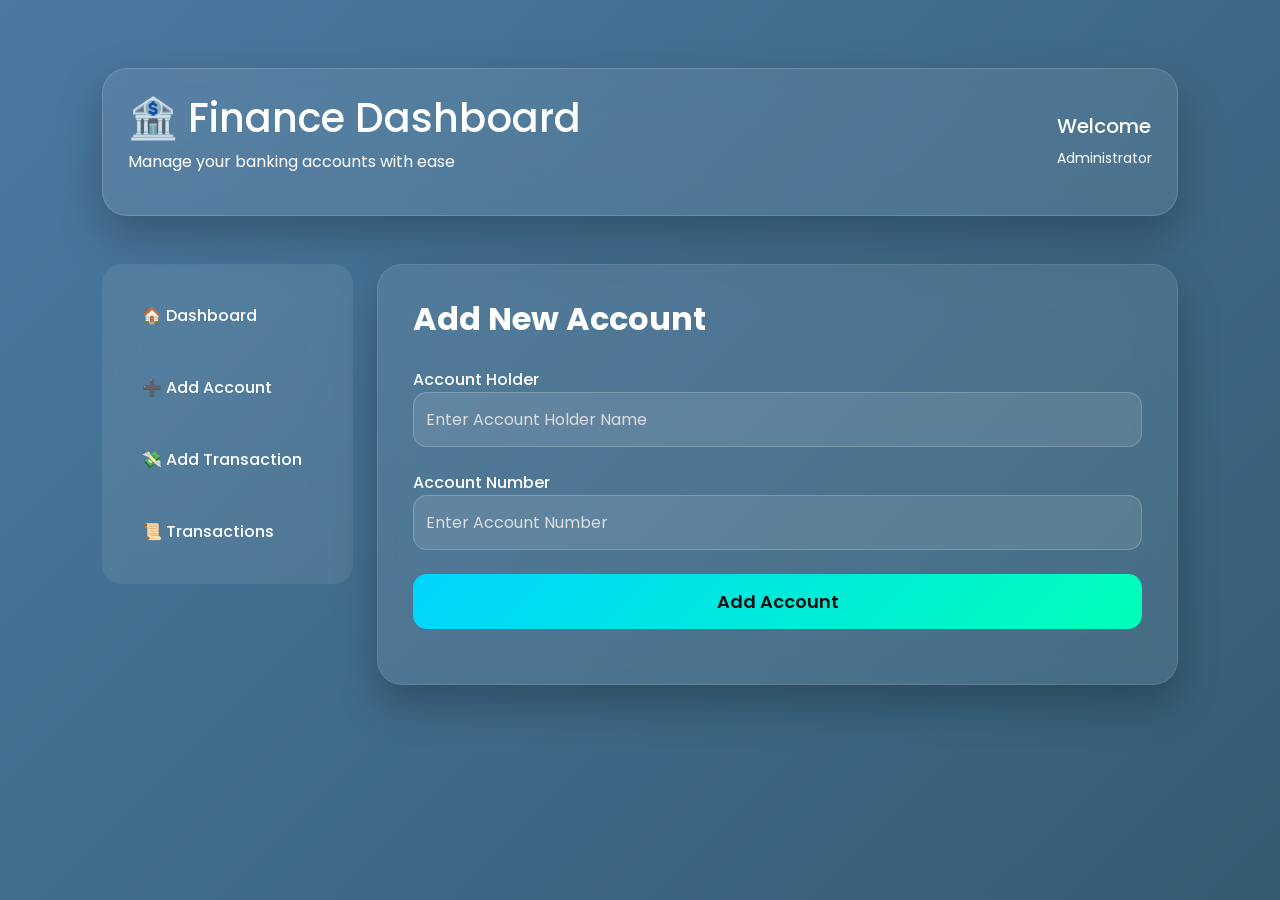
<file: index.html>
<!DOCTYPE html>
<html lang="en">
<head>
    <meta charset="UTF-8">
    <meta name="viewport" content="width=device-width, initial-scale=1.0">
    <title>Document</title>
    <link href="https://cdn.jsdelivr.net/npm/bootstrap@5.3.3/dist/css/bootstrap.min.css" rel="stylesheet">

<link href="https://fonts.googleapis.com/css2?family=Poppins:wght@300;400;500;600;700&display=swap" rel="stylesheet">

<link rel="stylesheet" href="style.css">

</head>
<body>

<div class="background"></div>

<div class="container py-5">
 
    <div class="dashboard">

        <!-- Header -->
        <div class="header">

            <div>
                <h1>🏦 Finance Dashboard</h1>
                <p>Manage your banking accounts with ease</p>
            </div>

            <div class="profile">
                <!-- <img src="https://i.pravatar.cc/100" alt=""> -->
                <div>
                    <h5>Welcome</h5>
                    <small>Administrator</small>
                </div>
            </div>

        </div>

        <!-- Main -->

        <div class="row mt-5">

            <!-- Left -->

            <div class="col-lg-3">

                <div class="glass-menu">

                    <a href="transaction_history.html">🏠 Dashboard</a>

                    <a href="index.html">➕ Add Account</a>

                    <a href="transaction.html">💸 Add Transaction</a>

                    <a href="transaction_history.html">📜 Transactions</a>

                    


                </div>

            </div>

            <!-- Right -->

            <div class="col-lg-9">

                <div class="glass-card">

                    <h2>Add New Account</h2>

                    <div class="mb-4">

                        <label>Account Holder</label>

                        <input
                        type="text"
                        id="name"
                        class="form-control custom-input"
                        placeholder="Enter Account Holder Name">

                    </div>

                    <div class="mb-4">

                        <label>Account Number</label>

                        <input
                        type="text"
                        id="account"
                        class="form-control custom-input"
                        placeholder="Enter Account Number">

                    </div>

                    <button id="btn" class="btn-save">
                        Add Account
                    </button>

                    <p id="message"></p>

                </div>

            </div>

        </div>

    </div>

</div>

</body>

<script src="validation_account.js" type="module"></script>
<script type="module">
    import {element,
    elements,
    set,
    get,isUnique,
    lower,
    setValue,
    getValue,
    parse,validate,
    stringify, create, setMessage, empty,fetchDataUl,checkNumber,checkNegative, getMessage,fetchDataOption} from './validation_account.js';

    element("#btn").addEventListener('click', function(){
        let txtValue1 = lower(get('#name'));
        let txtValue2 = get('#account');
        
        let result = validate(txtValue2);
        // console.log(result);
        
        if(empty([txtValue1]) || empty([txtValue2]))
        {
        setMessage("#message", "Please enter required data");
        }
        else if(isNaN(txtValue1) && result===true) 
        {
            let accountname = getValue('accountname');
            // console.log(typeof accountname);
            let account_no = getValue('account_no');
            // console.log(account_no);


            if(accountname===null)
            {
                let arrName = new Array();
                arrName.push(txtValue1);

            
                let arrAccount = new Array();
                
                arrAccount.push(txtValue2);
                // console.log(arr);
                setValue('account_no', stringify(arrAccount));
                setValue('accountname', stringify(arrName));
                setMessage("#message", "Account Added....");
                set('#txt','')
            
            
            
            
           }
        
        
        else{
            if(isUnique(txtValue2))
            {
            let resName = parse(accountname);
            console.log(typeof resName);
            
            resName.push(txtValue1);
            let resAccount = parse(account_no);
            console.log(typeof resAccount);
            
            resAccount.push(txtValue2);
            setValue('accountname', stringify(resName));
            setValue('account_no', stringify(resAccount));
            setMessage("#message", "Account Added....");
            }
            else{
                setMessage('#message', "This account already exist....")
            }

        }
    }
    else{
        setMessage('#message', "Invalid name or account number");
    }


    });
</script>
    
</body>
</html>
</file>
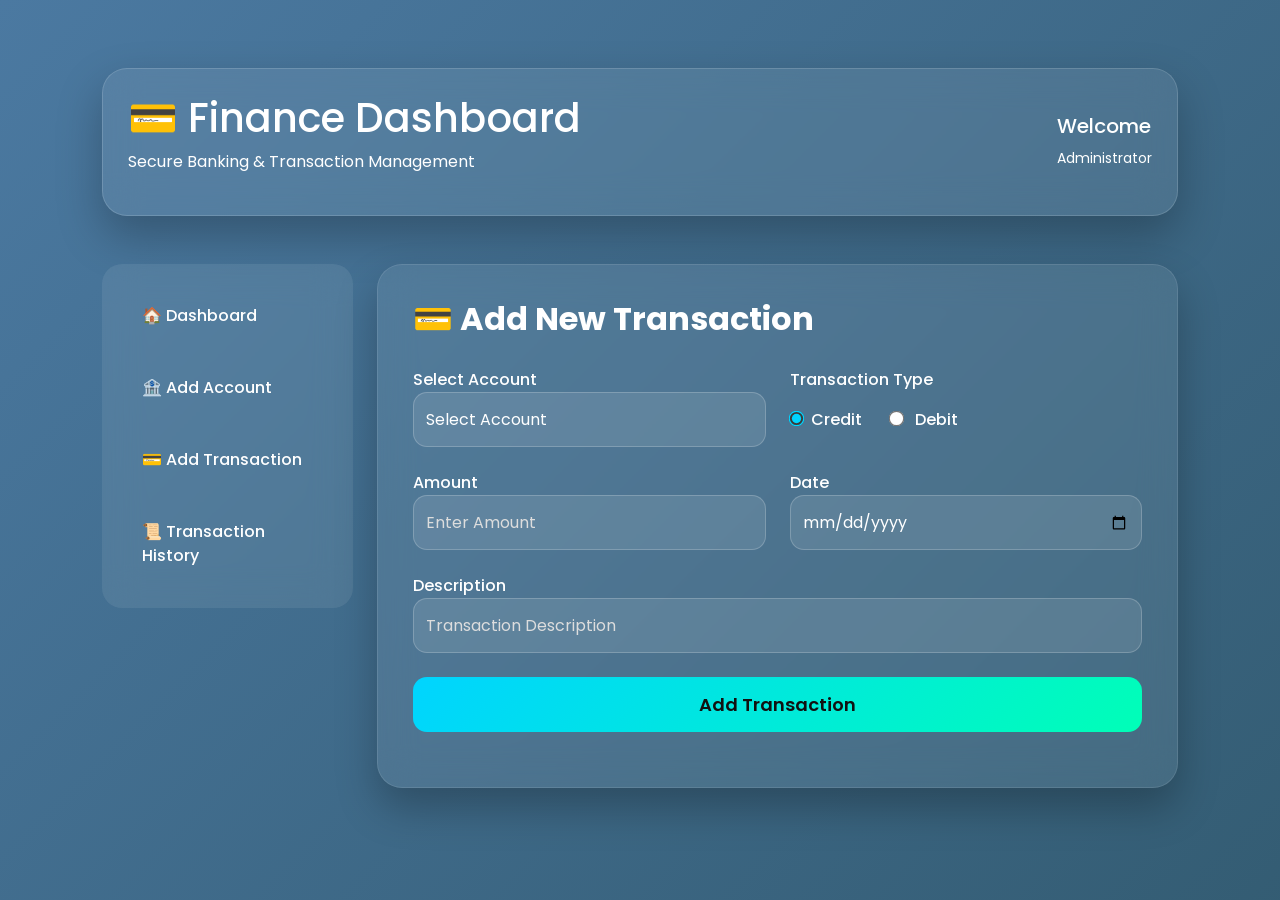
<file: transaction.html>
<!DOCTYPE html>
<html lang="en">
<head>
    <meta charset="UTF-8">
    <meta name="viewport" content="width=device-width, initial-scale=1.0">
    <title>Add Transaction</title>
    <link href="https://cdn.jsdelivr.net/npm/bootstrap@5.3.3/dist/css/bootstrap.min.css" rel="stylesheet">

<link href="https://fonts.googleapis.com/css2?family=Poppins:wght@300;400;500;600;700&display=swap" rel="stylesheet">

<link rel="stylesheet" href="style.css">

</head>

<body>

<div class="container py-5">

    <div class="dashboard">

        <!-- Header -->

        <div class="header">

            <div>
                <h1>💳 Finance Dashboard</h1>
                <p>Secure Banking & Transaction Management</p>
            </div>

            <div class="profile">

                <!-- <img src="https://i.pravatar.cc/100?img=12"> -->

                <div>
                    <h5>Welcome</h5>
                    <small>Administrator</small>
                </div>

            </div>

        </div>

        
        <!-- Main Section -->

        <div class="row mt-5">

            <!-- Sidebar -->

            <div class="col-lg-3">

                <div class="glass-menu">

                    <a href="transaction_history.html">🏠 Dashboard</a>

                    <a href="index.html">🏦 Add Account</a>

                    <a href="transaction.html">💳 Add Transaction</a>

                    <a href="transaction_history.html">📜 Transaction History</a>


                </div>

            </div>

            <!-- Transaction Form -->

            <div class="col-lg-9">

                <div class="glass-card">

                    <h2>💳 Add New Transaction</h2>

                    <div class="row">

                        <div class="col-md-6 mb-4">

                            <label>Select Account</label>

                            <select id="acc_info" class="form-select custom-input">

                                <option value="">Select Account</option>

                            </select>

                        </div>

                        <div class="col-md-6 mb-4">

                            <label>Transaction Type</label>

                            <div class="mt-3">

                                <label class="me-4">

                                    <input type="radio" name="transactionType" id="credit" checked value="credit">Credit

                                </label>

                                <label>

                                    <input type="radio"
                                           name="transactionType"
                                           id="debit"
                                           value="debit">

                                    Debit

                                </label>

                            </div>

                        </div>

                    </div>

                    <div class="row">

                        <div class="col-md-6 mb-4">

                            <label>Amount</label>

                            <input
                            type="number"
                            id="amt"
                            class="form-control custom-input"
                            placeholder="Enter Amount">

                        </div>

                        <div class="col-md-6 mb-4">

                            <label>Date</label>

                            <input
                            type="date"
                            id="day"
                            class="form-control custom-input">

                        </div>

                    </div>

                    <div class="mb-4">

                        <label>Description</label>

                        <input
                        type="text"
                        id="transac"
                        class="form-control custom-input"
                        placeholder="Transaction Description">

                    </div>

                    <button
                    id="btn"
                    class="btn-save">

                        Add Transaction

                    </button>

                    <p id="message"></p>

                </div>

            </div>

        </div>

    </div>

</div>


<script type="module">
import {
    element,
    elements,
    set,
    get,
    isUnique,
    lower,
    setValue,
    getValue,
    parse,
    validate,
    stringify,
    create,
    setMessage,
    empty,
    fetchDataUl,
    checkNumber,
    checkNegative,
    getMessage,
    fetchDataOption
} from "./validation_account.js";

// Example
fetchDataOption(getValue('accountname'),getValue('account_no'), '#acc_info');
//   element('#day').addEventListener('change', function(){
//         if(element('#credit').checked)
//             set('#transac', `Salary - ${this.value}`);
//         else if(element('#debit').checked)
//             set('#transac', `Expenses - ${this.value}`);

//   })
  
  element("#btn").addEventListener("click", function () {

    let account = get("#acc_info");
    let type = document.querySelector('input[name="transactionType"]:checked')?.value;
    let amount = get("#amt");
    
    let date = get("#day");
    let description = get("#transac");

    if (account == "" || !type || amount == "" || date == "" || description == "") 
    {
        setMessage("#message", "Please fill all fields");
        return;
    }
    else if(amount<0){
        setMessage("#message", "Amount Must be in positive");
        return;
    }
    else{

    let transaction = {
        account: account,
        type: type,
        amount: Number(amount),
        date: date,
        description: description
    };
    
    let transactions = getValue("transactions");

    if (transactions == null) {
        transactions = [];
    } else {
        transactions = JSON.parse(transactions);
    }

    transactions.push(transaction);

    setValue("transactions", JSON.stringify(transactions));
    

    setMessage("#message", "Transaction Added Successfully");
    set('#acc_info', "");
    set('#amt', "");
    set('#day', "");
    set('#transac', "");
}
});

</script>

</body>
</html>
</file>
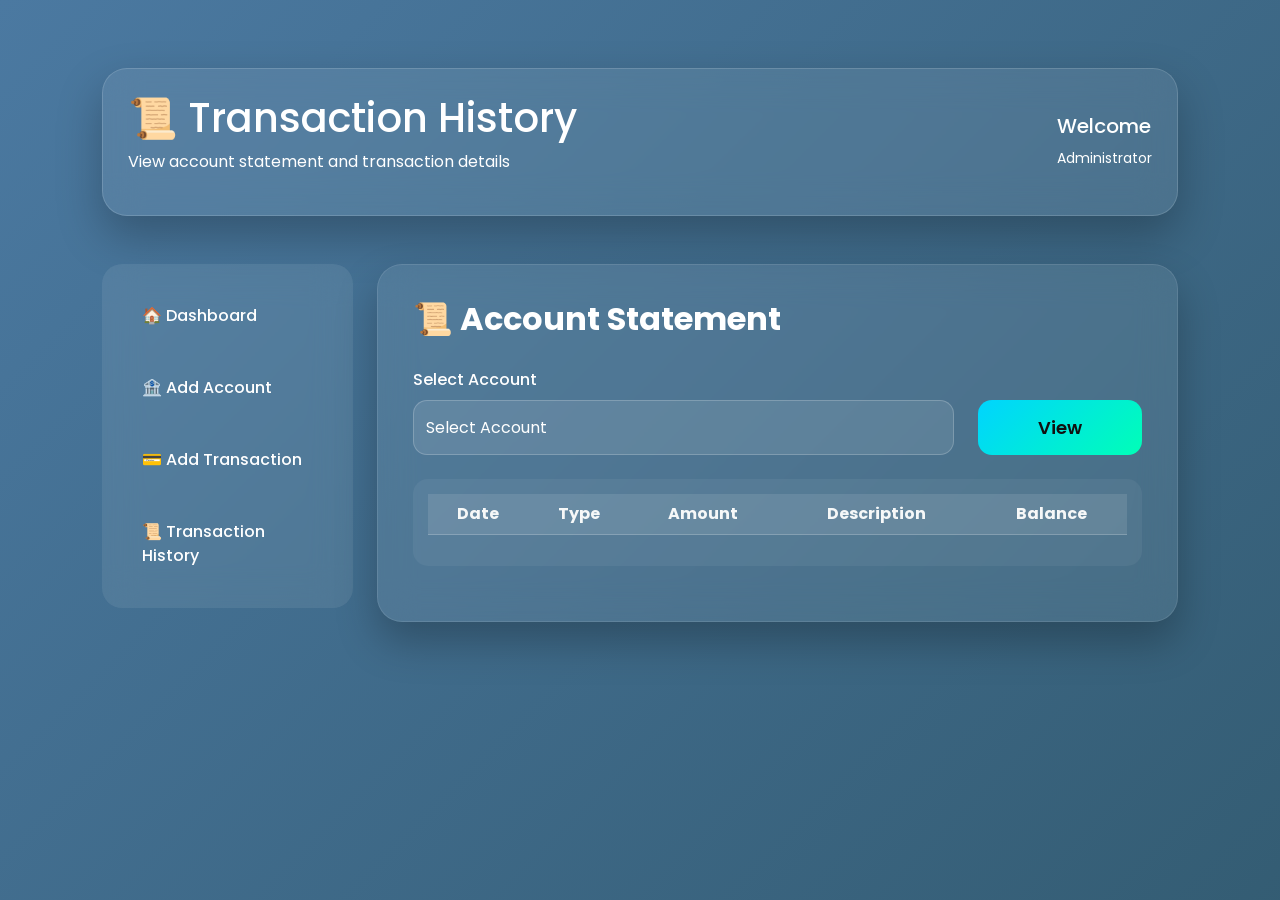
<file: transaction_history.html>
<!DOCTYPE html>
<html lang="en">
<head>

<meta charset="UTF-8">
<meta name="viewport" content="width=device-width, initial-scale=1.0">

<title>Transaction History</title>

<link href="https://cdn.jsdelivr.net/npm/bootstrap@5.3.3/dist/css/bootstrap.min.css" rel="stylesheet">

<link href="https://fonts.googleapis.com/css2?family=Poppins:wght@300;400;500;600;700&display=swap" rel="stylesheet">

<link rel="stylesheet" href="style.css">

</head>

<body>

<div class="container py-5">

    <div class="dashboard">

        <!-- Header -->
        <div class="header">

            <div>
                <h1>📜 Transaction History</h1>
                <p>View account statement and transaction details</p>
            </div>

            <div class="profile">

                <!-- Uncomment if image is available -->
                <!-- <img src="https://i.pravatar.cc/100?img=12" alt="Profile"> -->

                <div>
                    <h5>Welcome</h5>
                    <small>Administrator</small>
                </div>

            </div>

        </div>

        <!-- Main Content -->
        <div class="row mt-5">

            <!-- Sidebar -->
            <div class="col-lg-3">

                <div class="glass-menu">

                    <a href="transaction_history.html">🏠 Dashboard</a>

                    <a href="index.html">🏦 Add Account</a>

                    <a href="transaction.html">💳 Add Transaction</a>

                    <a href="transaction_history.html">📜 Transaction History</a>

                </div>

            </div>

            <!-- Statement Card -->
            <div class="col-lg-9">

                <div class="glass-card">

                    <h2>📜 Account Statement</h2>

                    <div class="row align-items-end">
                        <div class="col-md-9">
                            <label for="acc_info" class="form-label">Select Account</label>
                        <select id="acc_info" class="form-select custom-input">
                            <option>Select Account</option>
                        </select>
                    </div>
                    <div class="col-md-3">
                        <button id="btn" class="btn btn-save w-100">View</button>
                    </div>
                </div>

                    <div class="table-responsive mt-4">

                        <table class="table table-borderless align-middle text-center">

                            <thead>

                                <tr>

                                    <th>Date</th>

                                    <th>Type</th>

                                    <th>Amount</th>

                                    <th>Description</th>

                                    <th>Balance</th>

                                </tr>

                            </thead>

                            <tbody id="tableBody">

                            </tbody>

                        </table>

                    </div>

                    <p id="message"></p>

                </div>

            </div>

        </div>

    </div>

</div>




<script type="module">

import {
element,
elements,
set,
get,
isUnique,
lower,
setValue,
getValue,
parse,
validate,
stringify,
create,
setMessage,
empty,
fetchDataUl,
checkNumber,
checkNegative,
getMessage,
fetchDataOption
} from "./validation_account.js";

fetchDataOption(getValue('accountname'),getValue('account_no'),'#acc_info');

element("#btn").addEventListener("click", function () {

    let account = get("#acc_info");

    let transactions = getValue("transactions");

    if (transactions == null) {
        setMessage("#message", "No Transactions Found");
        return;
    }

    transactions = JSON.parse(transactions);

    let result = transactions.filter(obj => obj.account === account);

    let tbody = element("#tableBody");
    tbody.innerHTML = "";   // Clear previous rows

    if (result.length === 0) {
        setMessage("#message", "No Transactions Found");
        return;
    }
    let balance = 0;
    result.forEach(obj => {

        let tr = create("tr");
        if(obj.type === 'credit')
        balance+= obj.amount;
        else if(obj.type === "debit")
        balance-= obj.amount;


        tr.innerHTML = `
            <td class="date">${obj.date}</td>
            <td class="${obj.type}">${obj.type}</td>
            <td>${obj.amount}</td>
            <td class="description">${obj.description}</td>
            <td class="balance">${balance}</td>
        `;  
       
        element('tr').style.backgroundColor = "grey";
        // element('td').style.color = "white";



        tbody.append(tr);
    });
    element("#message").innerHTML = `Total Balance: ${balance}`;
    element("#message").style.color = "#45f480";

});
</script>

</body>

</html>
</file>
<file: style.css>
*{
    margin:0;
    padding:0;
    box-sizing:border-box;
    font-family:Poppins,sans-serif;
}

body{

    min-height:100vh;

    background:linear-gradient(-45deg,#0f2027,#203a43,#2c5364,#4b79a1);

    background-size:400% 400%;

    animation:bg 15s ease infinite;

    overflow-x:hidden;

}


@keyframes bg{

0%{background-position:0% 50%;}

50%{background-position:100% 50%;}

100%{background-position:0% 50%;}

}

.dashboard{

padding:20px;

}

.header{

display:flex;

justify-content:space-between;

align-items:center;

background:rgba(255,255,255,.08);

backdrop-filter:blur(18px);

padding:25px;

border-radius:25px;

border:1px solid rgba(255,255,255,.15);

box-shadow:0 20px 45px rgba(0,0,0,.25);

color:#fff;

}

.profile{

display:flex;

align-items:center;

gap:15px;

}

.profile img{

width:60px;

height:60px;

border-radius:50%;

border:3px solid white;

}

.card-box{

background:rgba(255,255,255,.08);

backdrop-filter:blur(18px);

padding:25px;

border-radius:20px;

text-align:center;

color:white;

transition:.4s;

border:1px solid rgba(255,255,255,.1);

}

.card-box:hover{

transform:translateY(-10px);

box-shadow:0 20px 35px rgba(0,255,255,.2);

}

.card-box h2{

font-size:34px;

font-weight:700;

margin-top:10px;

}

.glass-menu{

background:rgba(255,255,255,.08);

backdrop-filter:blur(18px);

padding:25px;

border-radius:20px;

display:flex;

flex-direction:column;

gap:18px;

}

.glass-menu a{

text-decoration:none;

color:white;

padding:15px;

border-radius:12px;

transition:.35s;

font-weight:500;

}

.glass-menu a:hover{

background:#00d4ff;

color:#111;

padding-left:25px;

}

.glass-card{

background:rgba(255,255,255,.08);

backdrop-filter:blur(18px);

padding:35px;

border-radius:25px;

color:white;

border:1px solid rgba(255,255,255,.1);

box-shadow:0 20px 40px rgba(0,0,0,.25);

}

.glass-card h2{

margin-bottom:30px;

font-weight:700;

}

.custom-input{

height:55px;

border-radius:14px;

background:rgba(255,255,255,.1);

border:1px solid rgba(255,255,255,.2);

color:white;

}

.custom-input::placeholder{

color:#ddd;

}

.custom-input:focus{

background:rgba(255,255,255,.15);

border-color:#00d4ff;

box-shadow:0 0 20px rgba(0,212,255,.35);

color:white;

}

.btn-save{

    width:100%;
    height:55px;
    display:flex;
    justify-content:center;
    align-items:center;
    border:none;
    border-radius:14px;
    font-size:18px;
    font-weight:600;
    padding:0;

background:linear-gradient(135deg,#00d4ff,#00ffb7);

color:#111;

transition:.4s;

}

.btn-save:hover{

transform:translateY(-3px);

box-shadow:0 15px 30px rgba(0,212,255,.45);

}

#message{

margin-top:20px;

font-size:17px;

font-weight:600;

text-align:center;

color:#9cffc4;

}

@media(max-width:768px){

.header{

flex-direction:column;

gap:20px;

text-align:center;

}

}
.form-select{
    height:55px;
    border-radius:14px;
    background:rgba(255,255,255,.1);
    color:white;
    border:1px solid rgba(255,255,255,.2);
}

.form-select option{
    color:#000;
}


label{
    color:white;
    font-weight:500;
}

input[type="radio"]{
    accent-color:#00d4ff;
    transform:scale(1.2);
    margin-right:8px;
}
.table {
    color: white ;
}

.table thead th {
    color: #f6f8f8;
    border-bottom: 1px solid rgba(255,255,255,0.2);
    background-color: rgba(255,255,255,.1);;

}

.table tbody td {
    color: rgb(252, 252, 252);
    border-color: rgba(255,255,255,0.1);
    background-color: rgba(255,255,255,.1);;
}

.table tbody tr:hover {
    background: rgba(255,255,255,0.08);
}

.table-responsive {
    background: rgba(255,255,255,.05);
    border-radius: 15px;
    padding: 15px;
}
.credit {
    color: #45f480 !important;
    font-weight: bold;
}

.debit {
    color: tomato !important;
    font-weight: bold;
}
</file>
